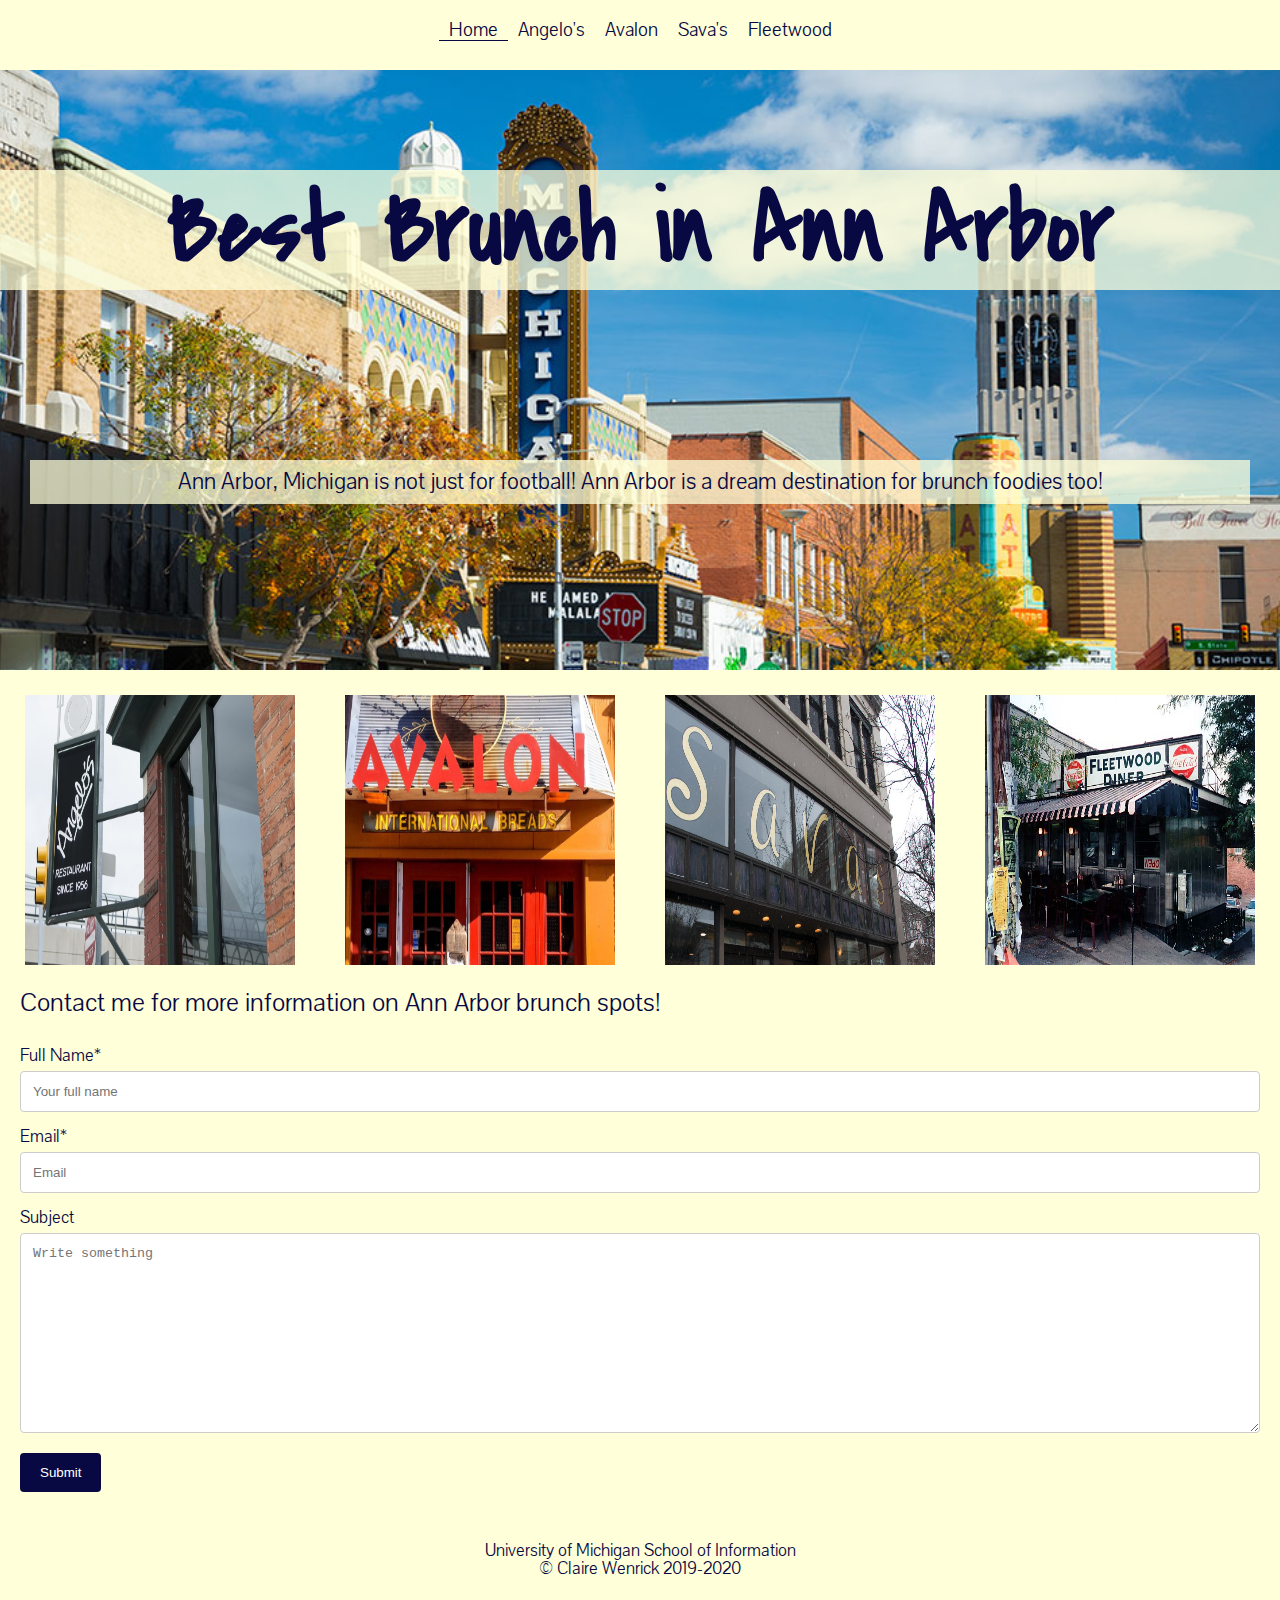
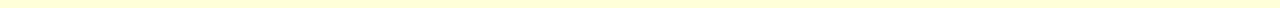
<file: index.html>
<!DOCTYPE html>
<html lang="en" dir="ltr">
<meta name=“viewpoint content=“width-device-width, initial-scale=1.0”>
<head>
    <meta charset="UTF-8">
    <link rel="stylesheet" href="css/html5reset.css">
    <link rel="stylesheet" href="css/style.css">
    <title>Best Brunch in Ann Arbor</title>
  </head>
  <link href='https://fonts.googleapis.com/css?family=Covered By Your Grace' rel='stylesheet'>
  <link href='https://fonts.googleapis.com/css?family=Pavanam' rel='stylesheet'>
  <body>
  	<div class="skipcont"><a href="#skip">Skip to Main Content</a></div>
    <div class="container">
    <div class="nav">
    	<nav>
        	<ul class="nav-links">
        		<li class="active-page"><a href="index.html">Home</a></li>
          		<li class="nav-item"><a href="angelos.html">Angelo's</a></li>
          		<li class="nav-item"><a href="avalon.html">Avalon</a></li>
         		<li class="nav-item"><a href="savas.html">Sava's</a></li>
          		<li class="nav-item"><a href="fleetwood.html">Fleetwood</a></li>
        	</ul>
        </nav>
    </div>
    <header id="main">
    <h1 class="title" tabindex="0">Best Brunch in Ann Arbor</h1>
	<p>Ann Arbor, Michigan is not just for football! Ann Arbor is a dream destination for brunch foodies too!</p>
	</header>
	</div>
	
	<div class="container_new"  id="skip">
		<img src="images/angelos.jpg" class="item" alt="Angelos"/>
		<img src="images/avalon.jpg" class="item" alt="Avalon"/>
		<img src="images/savas.jpg" class="item" alt="Savas"/>
		<img src="images/fleetwood.jpg" class="item" alt="Fleetwood"/>
	</div>

	<div class="contact">
		<p> Contact me for more information on Ann Arbor brunch spots! </p>
  		<form action="https://formspree.io/wenriccl@umich.edu">

   			<label for="fname">Full Name*</label>
    		<input type="text" required name=foo id="fname" name="fullname" placeholder="Your full name">

    		<label for="email">Email*</label>
    		<input type="text" required name=foo id="email" name="email" placeholder="Email">
    		<label for="subject">Subject</label>
    		<textarea id="subject" name="subject" placeholder="Write something"></textarea>

    		<input type="submit" value="Submit">

  		</form>
	</div>
	<footer>
		<p>University of Michigan School of Information <br/>
		&copy; Claire Wenrick 2019-2020</p>
  </footer>
  </div>
  </body>
</html>
</file>
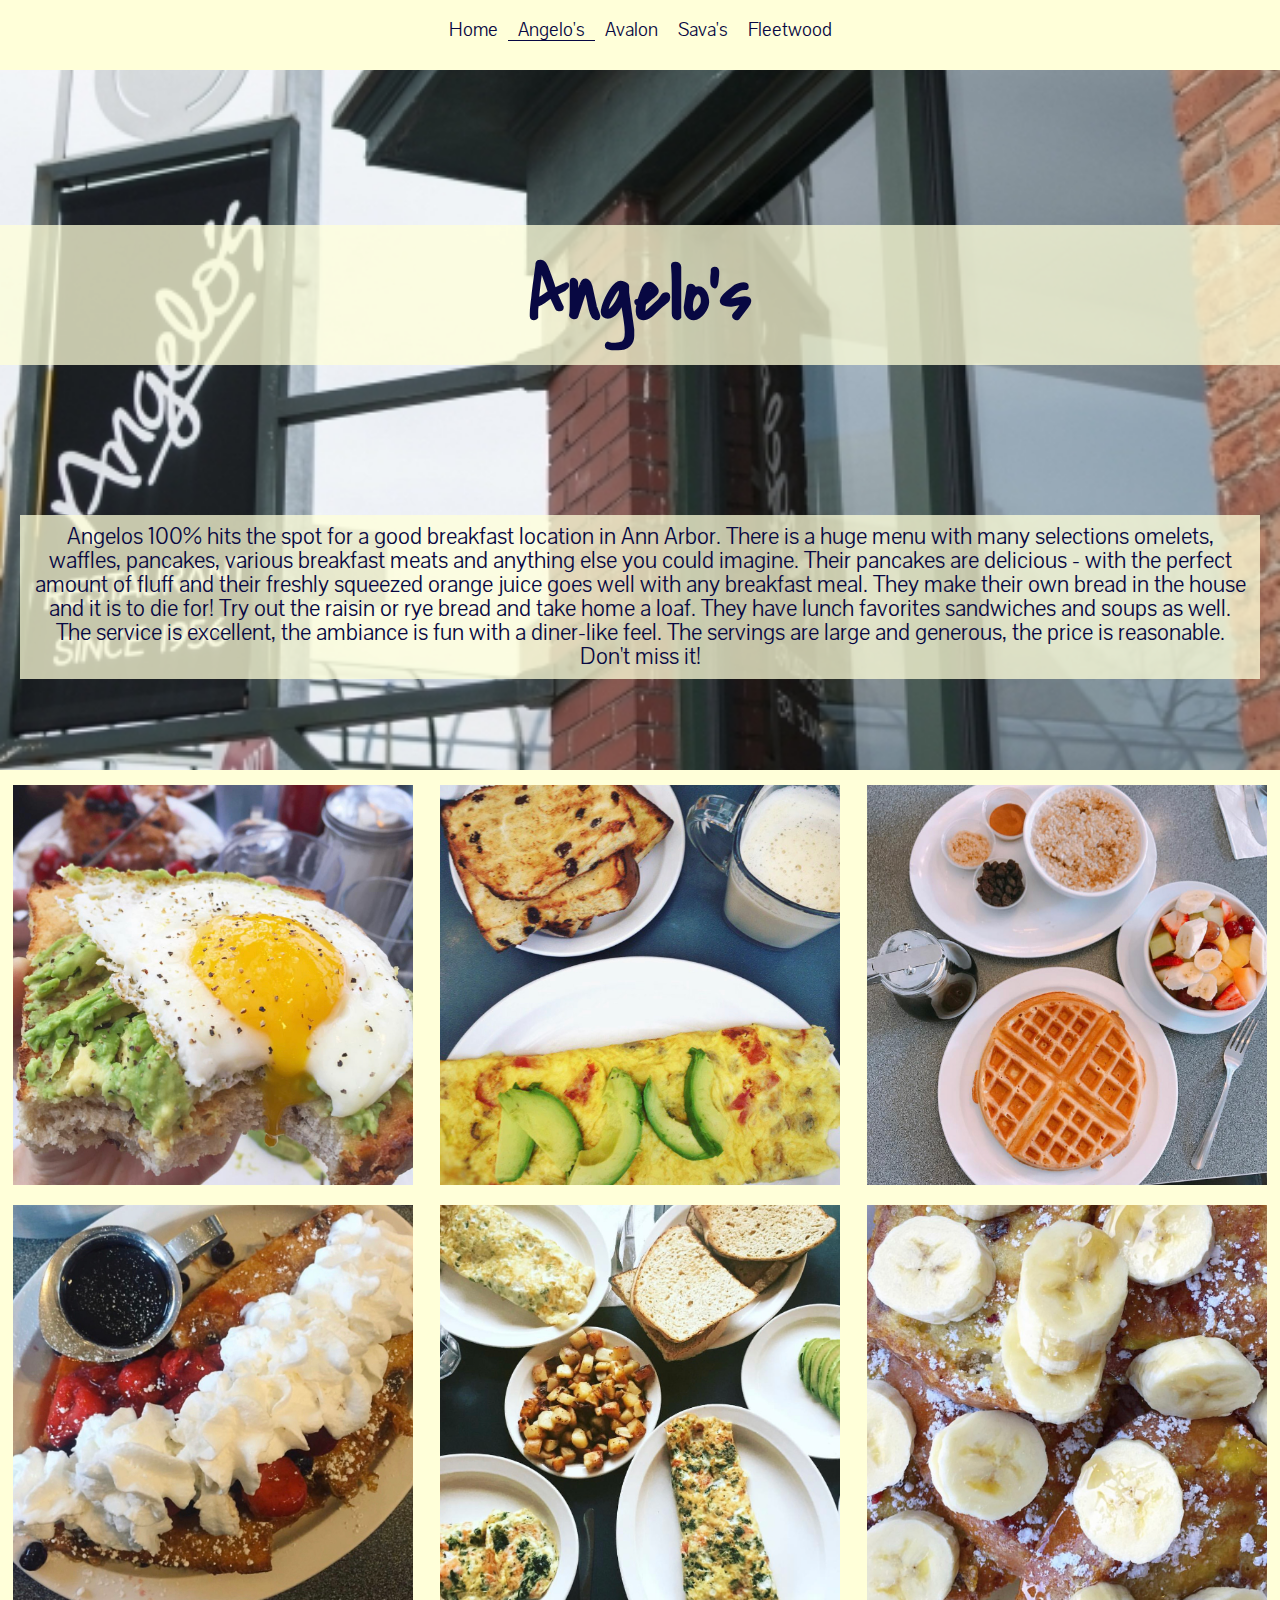
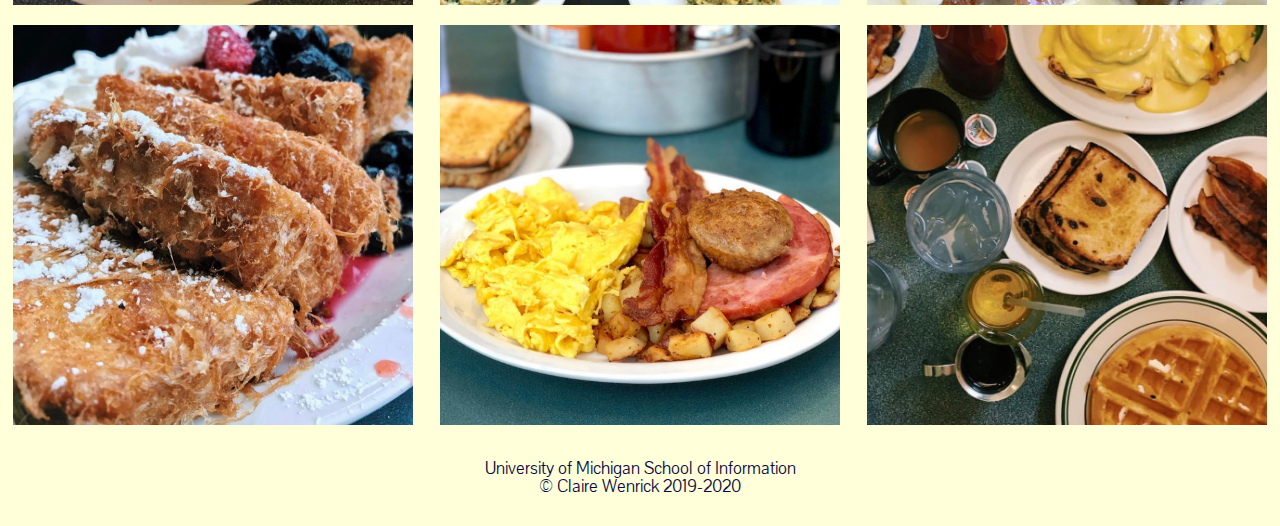
<file: angelos.html>
<!DOCTYPE html>
<html lang="en" dir="ltr">
<meta name=“viewpoint content=“width-device-width, initial-scale=1.0”>
<head>
    <meta charset="UTF-8">
    <link rel="stylesheet" href="css/html5reset.css">
    <link rel="stylesheet" href="css/style.css">
    <title>Angelo's</title>
  </head>
  <link href='https://fonts.googleapis.com/css?family=Covered By Your Grace' rel='stylesheet'>
  <link href='https://fonts.googleapis.com/css?family=Pavanam' rel='stylesheet'>
  <body>
  	<div class="skipcont"><a href="#skip">Skip to Main Content</a></div>
    <div class="container">
    <div class="nav">
    	<nav>
        	<ul class="nav-links">
        		<li class="nav-item"><a href="index.html">Home</a></li>
          	<li class="active-page"><a href="angelos.html">Angelo's</a></li>
            <li class="nav-item"><a href="avalon.html">Avalon</a></li>
         		<li class="nav-item"><a href="savas.html">Sava's</a></li>
          	<li class="nav-item"><a href="fleetwood.html">Fleetwood</a></li>
        	</ul>
        </nav>
    </div>
    <header id="angelos">


	<h2>Angelo's</h2>
	<a name="angelos"></a>
	<div class="angelos-page" id="skip">
		<p>Angelos 100% hits the spot for a good breakfast location in Ann Arbor. There is a huge menu with many selections omelets, waffles, pancakes, various breakfast meats and anything else you could imagine. Their pancakes are delicious - with the perfect amount of fluff and their freshly squeezed orange juice goes well with any breakfast meal. They make their own bread in the house and it is to die for! Try out the raisin or rye bread and take home a loaf. They have lunch favorites sandwiches and soups as well. The service is excellent, the ambiance is fun with a diner-like feel. The servings are large and generous, the price is reasonable. Don't miss it!</p>
    </header>
   </div>
		<div class="flex-container">
			<img src="images/angelos_avocado.jpg" class="flex-item" alt="Angelo's Avocado Toast"/>
			<img src="images/angelos_omlette.jpg" class="flex-item" alt="Angelo's Omlette"/>
			<img src="images/angelos_waffle.jpg" class="flex-item" alt="Angelo's Waffle"/>
			<img src="images/angelos_toast.jpg" class="flex-item" alt="Angelo's French Toast"/>
			<img src="images/angelos_meals.jpg" class="flex-item" alt="Angelo's Breakfast"/>
			<img src="images/angelos_banana.jpg" class="flex-item" alt="Angelo's Bananas"/>
			<img src="images/angelos_fried.jpg" class="flex-item" alt="Angelo's Fried French Toast"/>
			<img src="images/angelos_plate.jpg" class="flex-item" alt="Angelo's Breakfast Plates"/>
			<img src="images/angelos_coffee.jpg" class="flex-item" alt="Angelo's Coffee"/>
		</div>
    
	<footer>
		<p>University of Michigan School of Information <br/>
		&copy; Claire Wenrick 2019-2020</p>
    </footer>
  </body>
</html>
</file>
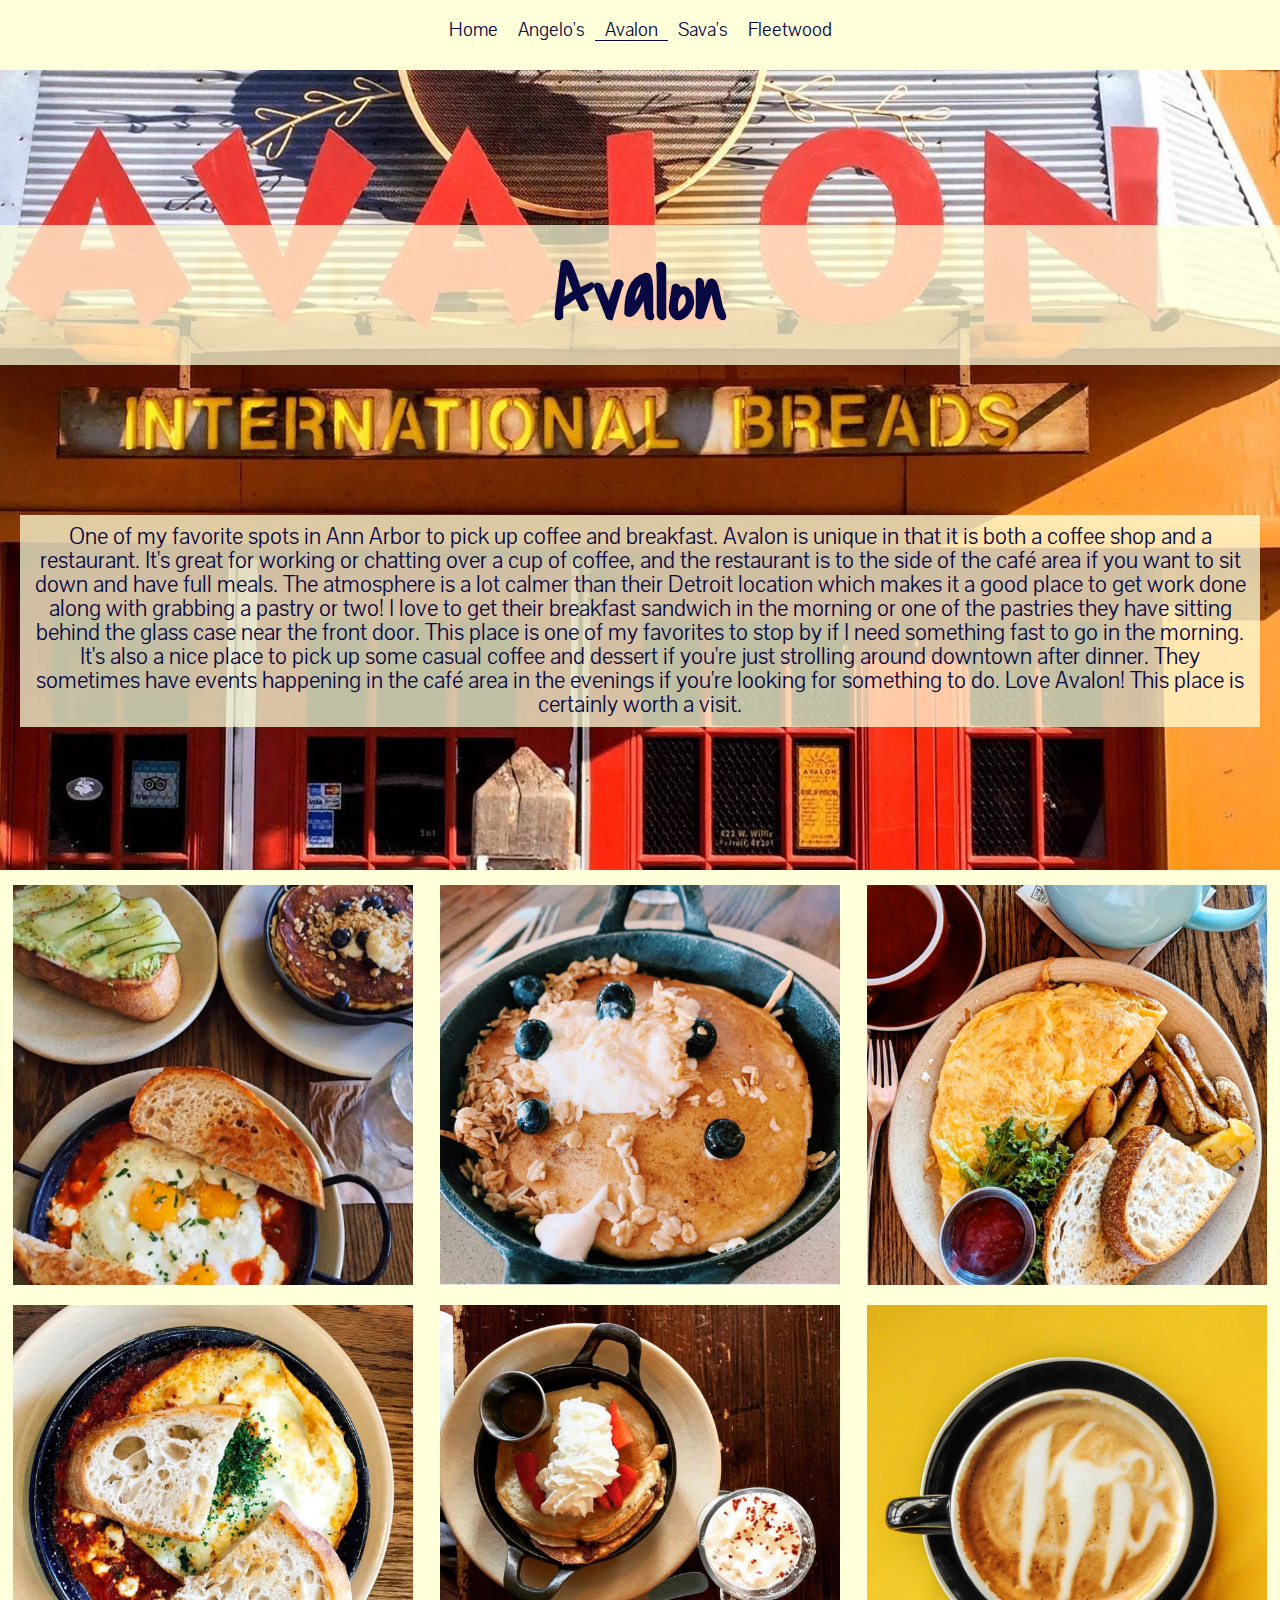
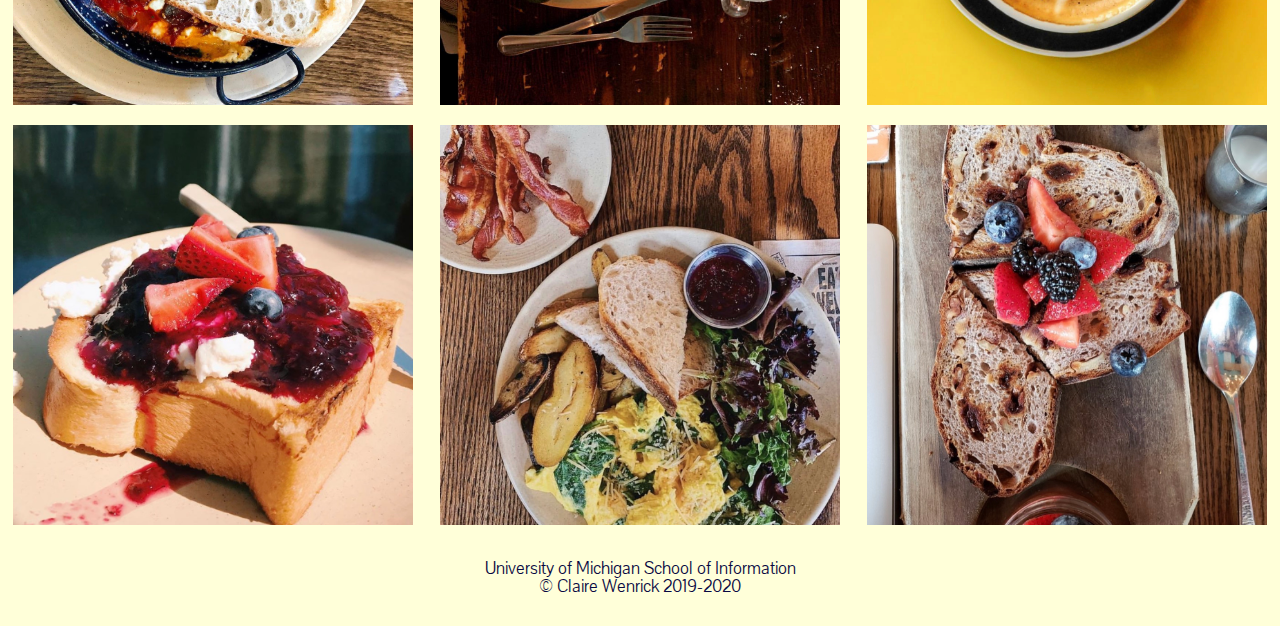
<file: avalon.html>
<!DOCTYPE html>
<html lang="en" dir="ltr">
<meta name=“viewpoint content=“width-device-width, initial-scale=1.0”>
<head>
    <meta charset="UTF-8">
    <link rel="stylesheet" href="css/html5reset.css">
    <link rel="stylesheet" href="css/style.css">
    <title>Angelo's</title>
  </head>
  <link href='https://fonts.googleapis.com/css?family=Covered By Your Grace' rel='stylesheet'>
  <link href='https://fonts.googleapis.com/css?family=Pavanam' rel='stylesheet'>
  <body>
  	<div class="skipcont"><a href="#skip">Skip to Main Content</a></div>
    <div class="container">
    <div class="nav">
    	<nav>
        	<ul class="nav-links">
        		<li class="nav-item"><a href="index.html">Home</a></li>
          	<li class="nav-item"><a href="angelos.html">Angelo's</a></li>
            <li class="active-page"><a href="avalon.html">Avalon</a></li>
         		<li class="nav-item"><a href="savas.html">Sava's</a></li>
          	<li class="nav-item"><a href="fleetwood.html">Fleetwood</a></li>
        	</ul>
        </nav>
    </div>
    <header id="avalon">

  <h2>Avalon</h2>
  <a name="avalon"></a>
    <div class="avalon-page" id="skip">
    <p>One of my favorite spots in Ann Arbor to pick up coffee and breakfast. Avalon is unique in that it is both a coffee shop and a restaurant. It's great for working or chatting over a cup of coffee, and the restaurant is to the side of the café area if you want to sit down and have full meals. The atmosphere is a lot calmer than their Detroit location which makes it a good place to get work done along with grabbing a pastry or two! I love to get their breakfast sandwich in the morning or one of the pastries they have sitting behind the glass case near the front door. This place is one of my favorites to stop by if I need something fast to go in the morning. It's also a nice place to pick up some casual coffee and dessert if you're just strolling around downtown after dinner. They sometimes have events happening in the café area in the evenings if you're looking for something to do. Love Avalon! This place is certainly worth a visit.</p>
  </header>
  </div>
    <div class="flex-container">
      <img src="images/avalon_meals.jpg" class="flex-item" alt="Avalon's Breakfast"/>
      <img src="images/avalon_pancakes.jpg" class="flex-item" alt="Avalon's Pancakes"/>
      <img src="images/avalon_omlette.jpg" class="flex-item" alt="Avalon's Omlette"/>
      <img src="images/avalon_eggs.jpg" class="flex-item" alt="Avalon's Eggs"/>
      <img src="images/avalon_strawberry.jpg" class="flex-item" alt="Avalon's Pancakes"/>
      <img src="images/avalon_coffee.jpg" class="flex-item" alt="Avalon's Coffee"/>
      <img src="images/avalon_berries.jpg" class="flex-item" alt="Avalon's Berry Toast"/>
      <img src="images/avalon_bacon.jpg" class="flex-item" alt="Avalon's Bacon"/>
      <img src="images/avalon_raisin.jpg" class="flex-item" alt="Avalon's Raisin Toast"/>
    </div>
  <footer>
    <p>University of Michigan School of Information <br/>
    &copy; Claire Wenrick 2019-2020</p>
    </footer>
  </body>
</html>
</file>
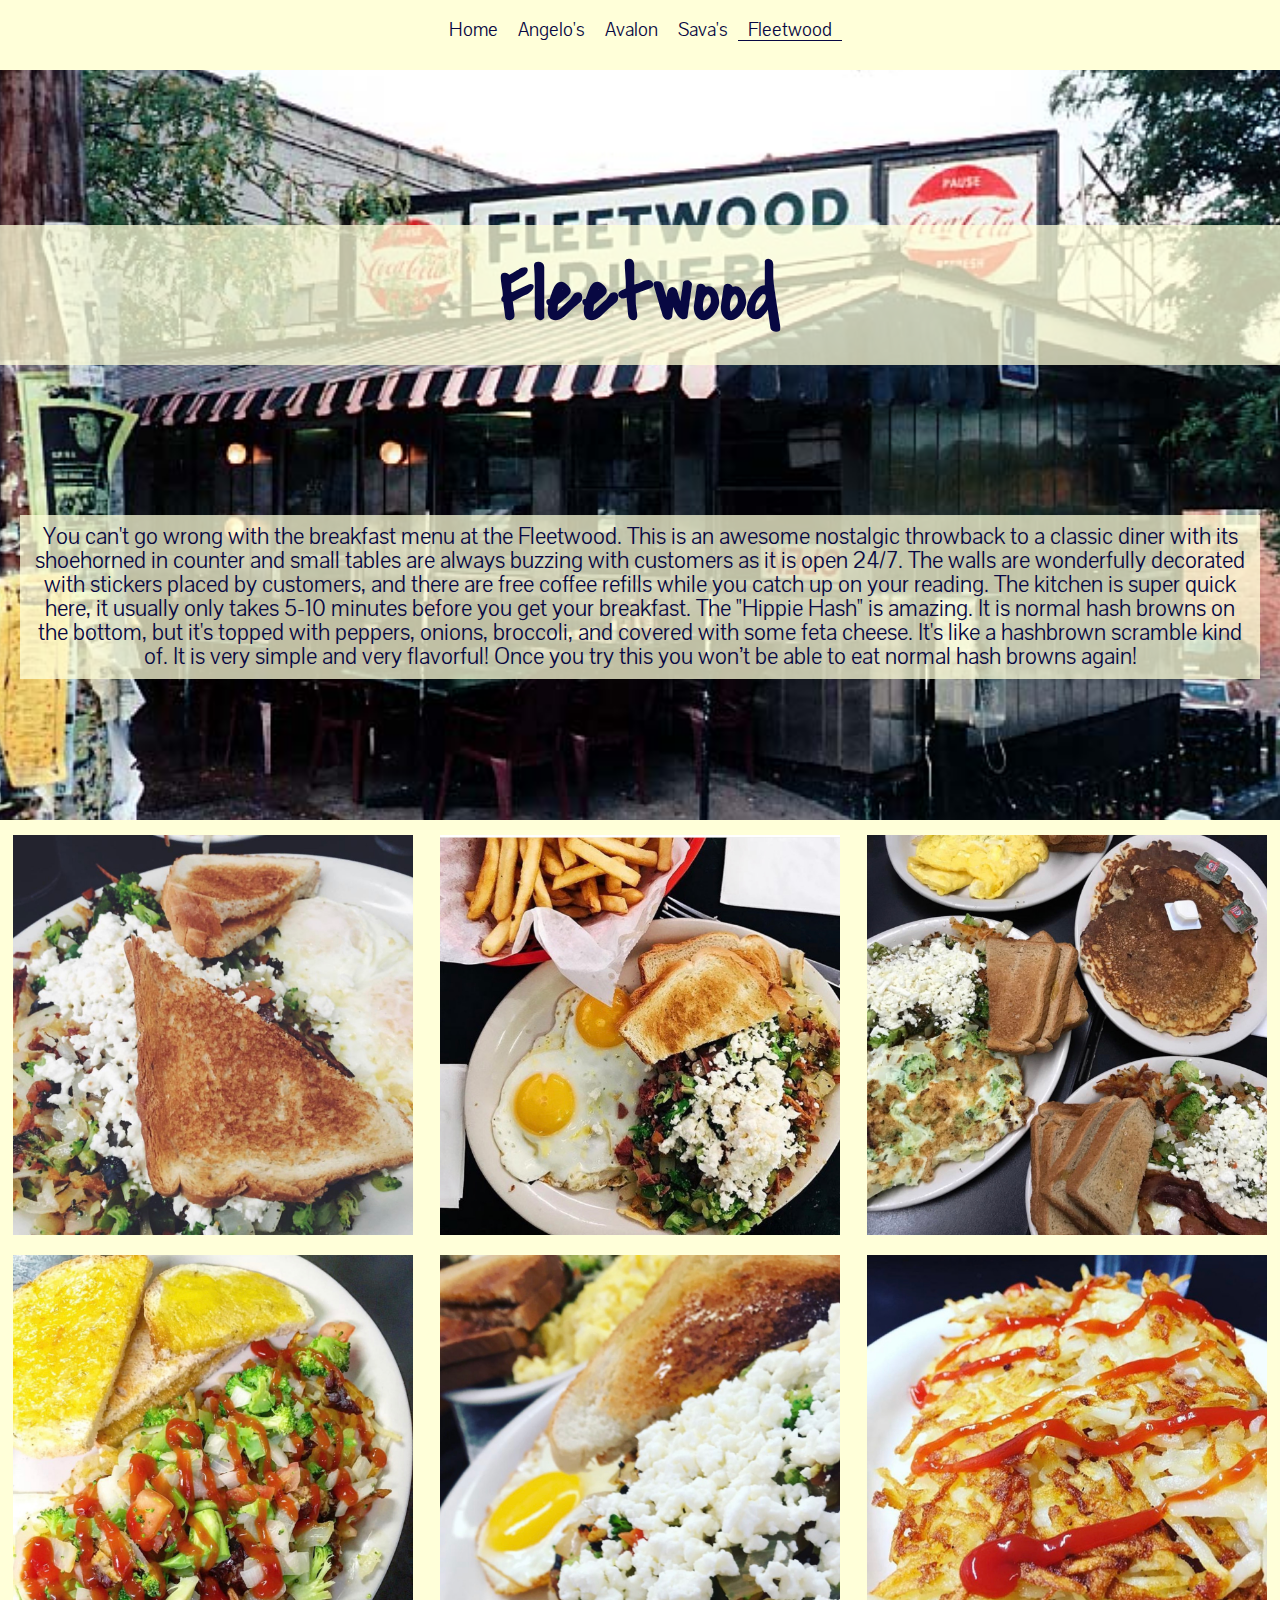
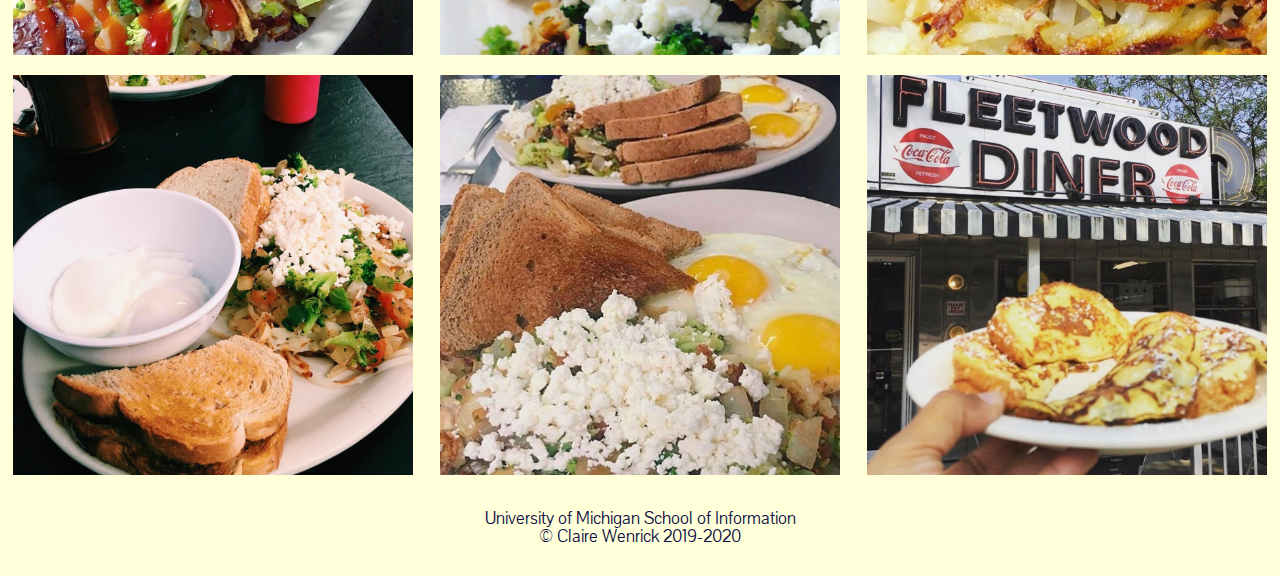
<file: fleetwood.html>
<!DOCTYPE html>
<html lang="en" dir="ltr">
<meta name=“viewpoint content=“width-device-width, initial-scale=1.0”>
<head>
    <meta charset="UTF-8">
    <link rel="stylesheet" href="css/html5reset.css">
    <link rel="stylesheet" href="css/style.css">
    <title>Fleetwood</title>
  </head>
  <link href='https://fonts.googleapis.com/css?family=Covered By Your Grace' rel='stylesheet'>
  <link href='https://fonts.googleapis.com/css?family=Pavanam' rel='stylesheet'>
  <body>
  	<div class="skipcont"><a href="#skip">Skip to Main Content</a></div>
    <div class="container">
    <div class="nav">
    	<nav>
        	<ul class="nav-links">
        		<li class="nav-item"><a href="index.html">Home</a></li>
          		<li class="nav-item"><a href="angelos.html">Angelo's</a></li>
            	<li class="nav-item"><a href="avalon.html">Avalon</a></li>
         		<li class="nav-item"><a href="savas.html">Sava's</a></li>
          		<li class="active-page"><a href="fleetwood.html">Fleetwood</a></li>
        	</ul>
        </nav>
    </div>
    <header id="fleetwood">

	<a name="fleetwood"></a>
	<h2>Fleetwood</h2>
		<div class="fleetwood-page" id="skip">
		<p>You can't go wrong with the breakfast menu at the Fleetwood. This is an awesome nostalgic throwback to a classic diner with its shoehorned in counter and small tables are always buzzing with customers as it is open 24/7. The walls are wonderfully decorated with stickers placed by customers, and there are free coffee refills while you catch up on your reading. The kitchen is super quick here, it usually only takes 5-10 minutes before you get your breakfast. The "Hippie Hash" is amazing. It is normal hash browns on the bottom, but it's topped with peppers, onions, broccoli, and covered with some feta cheese. It's like a hashbrown scramble kind of. It is very simple and very flavorful! Once you try this you won’t be able to eat normal hash browns again!</p>
  </header>
  </div>
		<div class="flex-container">
			<img src="images/fleetwood_toast.jpg" class="flex-item" alt="Fleetwood's Toast"/>
			<img src="images/fleetwood_eggs.jpg" class="flex-item" alt="Fleetwood's Eggs"/>
			<img src="images/fleetwood_pancakes.jpg" class="flex-item" alt="Fleetwood's Pancakes"/>
			<img src="images/fleetwood_omlette.jpg" class="flex-item" alt="Fleetwood's Omlette"/>
			<img src="images/fleetwood_hash.jpg" class="flex-item" alt="Fleetwood's Hippie Hash"/>
			<img src="images/fleetwood_hashbrowns.jpg" class="flex-item" alt="Fleetwood's Hashbrowns"/>
			<img src="images/fleetwood_bowl.jpg" class="flex-item" alt="Fleetwood's Egg Bowl"/>
			<img src="images/fleetwood_plates.jpg" class="flex-item" alt="Fleetwood's Breakfast Plates"/>
			<img src="images/fleetwood_front.jpg" class="flex-item" alt="Fleetwood's French Toast"/>
		</div>
	<footer>
		<p>University of Michigan School of Information <br/>
		&copy; Claire Wenrick 2019-2020</p>
    </footer>
  </body>
</html>
</file>
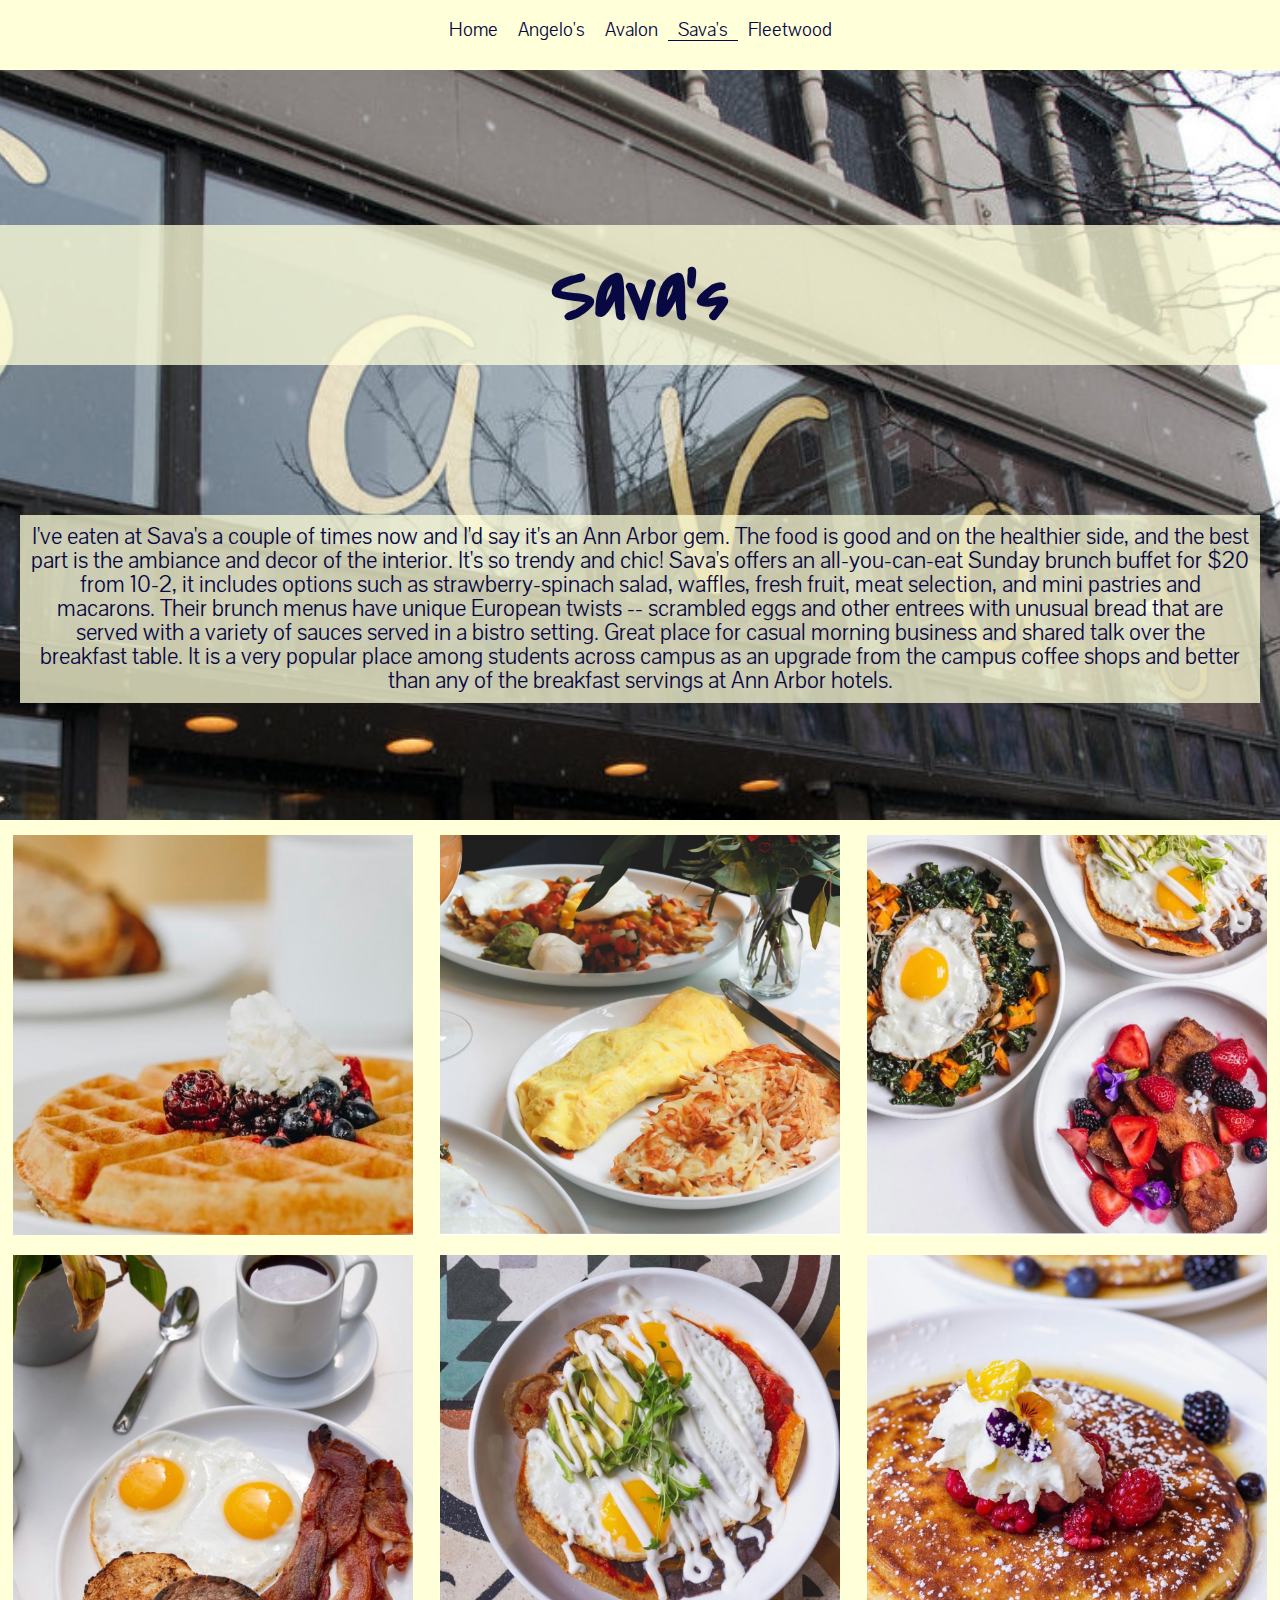
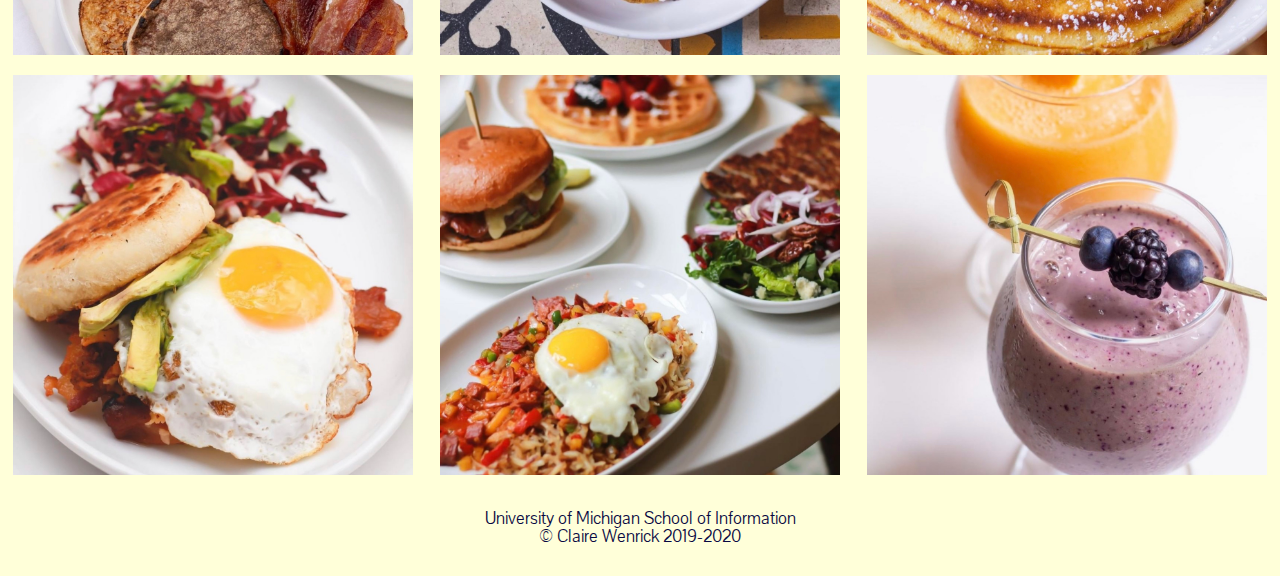
<file: savas.html>
<!DOCTYPE html>
<html lang="en" dir="ltr">
<meta name=“viewpoint content=“width-device-width, initial-scale=1.0”>
<head>
    <meta charset="UTF-8">
    <link rel="stylesheet" href="css/html5reset.css">
    <link rel="stylesheet" href="css/style.css">
    <title>Sava's</title>
  </head>
  <link href='https://fonts.googleapis.com/css?family=Covered By Your Grace' rel='stylesheet'>
  <link href='https://fonts.googleapis.com/css?family=Pavanam' rel='stylesheet'>
  <body>
  	<div class="skipcont"><a href="#skip">Skip to Main Content</a></div>
    <div class="container">
    <div class="nav">
    	<nav>
        	<ul class="nav-links">
        		<li class="nav-item"><a href="index.html">Home</a></li>
            <li class="nav-item"><a href="angelos.html">Angelo's</a></li>
            <li class="nav-item"><a href="avalon.html">Avalon</a></li>
            <li class="active-page"><a href="savas.html">Sava's</a></li>
            <li class="nav-item"><a href="fleetwood.html">Fleetwood</a></li>
        	</ul>
        </nav>
    </div>
    <header id="savas">

  <h2>Sava's</h2>
  <a name="savas"></a>
    <div class="savas-page" id="skip">
    <p>I've eaten at Sava's a couple of times now and I'd say it's an Ann Arbor gem. The food is good and on the healthier side, and the best part is the ambiance and decor of the interior. It's so trendy and chic! Sava's offers an all-you-can-eat Sunday brunch buffet for $20 from 10-2, it includes options such as strawberry-spinach salad, waffles, fresh fruit, meat selection, and mini pastries and macarons. Their brunch menus have unique European twists -- scrambled eggs and other entrees with unusual bread that are served with a variety of sauces served in a bistro setting. Great place for casual morning business and shared talk over the breakfast table. It is a very popular place among students across campus as an upgrade from the campus coffee shops and better than any of the breakfast servings at Ann Arbor hotels.</p>
  </header>
</div>
    <div class="flex-container">
      <img src="images/savas_waffle.jpg" class="flex-item" alt="Sava's Waffle"/>
      <img src="images/savas_omlette.jpg" class="flex-item" alt="Sava's Omlette"/>
      <img src="images/savas_plates.jpg" class="flex-item" alt="Sava's Breakfast Plates"/>
      <img src="images/savas_eggs.jpg" class="flex-item" alt="Sava's Eggs"/>
      <img src="images/savas_egg.jpg" class="flex-item" alt="Sava's Eggs"/>
      <img src="images/savas_pancakes.jpg" class="flex-item" alt="Sava's Pancakes"/>
      <img src="images/savas_sandwich.jpg" class="flex-item" alt="Sava's Breakfast Sandwich"/>
      <img src="images/savas_egg_plate.jpg" class="flex-item" alt="Sava's Egg Plate"/>
      <img src="images/savas_smoothie.jpg" class="flex-item" alt="Sava's Smoothie"/>
    </div>
  <footer>
    <p>University of Michigan School of Information <br/>
    &copy; Claire Wenrick 2019-2020</p>
    </footer>
  </body>
</html>
</file>
<file: css/style.css>
html{
    scroll-behavior: smooth;
}

body{
  background-color: #FFFFD9;
  font-family: 'Pavanam', sans-serif;
  font-size: 18px;
  margin: 0;
  padding: 0;
}

h1{
  font-size: 100px;
  font-family: 'Covered By Your Grace', sans-serif;
  line-height: 1;
  padding-top: 80px;
  text-align: center;
}

/*tab to create animation*/
h1:focus {
  animation: bounceIn 2s;
}

/*CSS generated animation*/
@keyframes bounceIn {
  0% {
    transform: scale(0.1);
    opacity: 0;
  }
  60% {
    transform: scale(1.2);
    opacity: 1;
  }
  100% {
    transform: scale(1);
  }
}

h2{
  font-size: 80px;
  font-family: 'Covered By Your Grace';
  line-height: 1.5;
}

/*parallax image challenge*/
header{
  background-attachment: fixed;
  background-image: url(../images/ann_arbor.jpg);
  background-position: center;
  background-size: cover;    
  background-repeat: no-repeat;
  height: 600px;
  grid-column: 1 / -1;
  grid-row: 2 / span 1;
}

header p{
  color: black;
  font-size: 24px;
  text-align: center;
  color: #080842;
  background-color: rgba(255,255,217, .75);
  padding: 10px;
  margin: 30px;
  margin-top: 170px;
  margin-bottom: 50px;
}

.title {
  color: #080842;
  background-color: rgba(255,255,217, .75);
  padding: 10px;
  margin-top: 100px;
}

/*angelos header*/
#angelos {
  background-image: url(../images/angelos.jpg);
  height: 870px;
}

/*angelos paragraph*/
#angelos p{
  margin: 20px;
  margin-top: 150px;
}

/*avalon header*/
#avalon {
  background-image: url(../images/avalon.jpg);
  height: 1020px;
}

/*avalon paragraph*/
#avalon p{
  margin: 20px;
  margin-top: 150px;
}

/*savas header*/
#savas {
  background-image: url(../images/savas.jpg);
  height: 990px;
}

/*savas paragraph*/
#savas p{
  margin-top: 150px;
}

/*fleetwood header*/
#fleetwood {
  background-image: url(../images/fleetwood.jpg);
  height: 850px;
}
/*fleetwood paragraph*/
#fleetwood p{
  margin: 20px;
  margin-top: 150px;
}

/*non animated headers*/
h2 {
  color: #080842;
  background-color: rgba(255,255,217, .75);
  padding: 10px;
  margin-top: 155px;
  text-align: center;
  -webkit-box-orient: horizontal;
}

/*skip to main content*/
.skipcont a{
  background: white;
  left: 0;
  padding: 6px;
  position: absolute;
  top: -40px;
  -webkit-transition: top 1s ease-out;
  transition: top 1s ease-out;
  z-index: 1;
}

.skipcont a:focus{
  top:0;
}

/*sticky footer*/
footer{
  background-color: rgba(255,255,217);
  color: #080842;
  grid-column: 1 / -1;
  grid-row: 3;
  padding: 30px;
  text-align: center;
  max-height: 50px;
}


.container{
  display: grid;
  grid-template-columns: 100px 500px 100px;
  grid-template-rows: 70px auto auto;
}

}
/*grid placing navigation*/
.nav {
  display: inline-block;
  margin: 0;
  grid-column: 1;
  grid-row: 1 / span 1;
  justify-content: left;
}

.nav-links {
  display: flex;
  padding: 20px;
  font-size: 20px;
}

a:link, a:visited {
  text-decoration: none;
  color: #080842;
}

.nav-item {
  justify-content: flex-start;
  align-content: left;
  display: inline-block;
  padding-right: 10px;
  padding-left: 10px;

} 

.active-page {
  border-bottom: 1px solid #080842;
  justify-content: flex-start;
  align-content: left;
  display: inline-block;
  padding-right: 10px;
  padding-left: 10px;

}

a:hover {
  color: #008ECC;
}


/*gallery of images on pages*/
 .flex-container {
    padding: 0;
    margin: 0;
    list-style: none;
  
    display: -webkit-box;
    display: -moz-box;
    display: -ms-flexbox;
    display: -webkit-flex;
    display: flex;
  
    -webkit-flex-flow: row wrap;
    justify-content: space-around;
}

  .flex-item {
    padding: 5px;
    width: 400px;
    height: 400px;
    margin-top: 10px;
}
/*gallery on landing page*/
  .container_new {
    padding: 0;
    margin: 0;
    list-style: none;
  
    display: -webkit-box;
    display: -moz-box;
    display: -ms-flexbox;
    display: -webkit-flex;
    display: flex;
  
    -webkit-flex-flow: row wrap;
    justify-content: center;
}
  .item {
    margin: 0 auto;
    padding: 5px;
    width: 270px;
    height: 270px;
    margin-top: 20px;
  
}

/*CONTACT FORM*/
input[type=text], select, textarea {
  width: 100%; /* Full width */
  padding: 12px;  
  border: 1px solid #ccc; /* Gray border */
  border-radius: 4px; /* Rounded borders */
  box-sizing: border-box; 
  margin-top: 6px; 
  margin-bottom: 16px; 
  resize: vertical;
}

input[type=submit] {
  background-color: #080842;
  color: white;
  padding: 12px 20px;
  border: none;
  border-radius: 4px;
  cursor: pointer;
}

input[type=submit]:hover {
  background-color: #9BD4F5;
  color: #080842;
}

.contact {
  border-radius: 5px;
  background-color: #FFFFD9;
  padding: 20px;
  color: #080842;
}

.contact p {
  font-size: 20pt;
  margin-bottom: 30px;

}
/*making subject larger in contact form*/
#subject {
  height: 200px;
}

@media screen and (min-width: 700px)/*tablet*/{
  .container{
    display: grid;
    grid-template-columns: 200px auto 200px;
  }

  h1 {
    grid-column: 1 / span 1;
    grid-row: 2 / span 1;
    background-size: auto;
}


#angelos {
  height: 800px;
}

/*angelos paragraph*/
#angelos p{
  margin: 20px;
  margin-top: 150px;
}

#avalon {
  height: 820px;
}

#avalon p{
  margin: 20px;
  margin-top: 150px;
}

#savas {
  height: 850px;
}

#savas p{
  margin: 20px;
  margin-top: 150px;
}

#fleetwood {
  height: 850px;
}

#fleetwood p{
  margin: 20px;
  margin-top: 150px;
}



@media screen and (min-width: 900px)/*laptop*/{

  .container{
    display: grid;
    grid-template-columns: 200px auto 200px;
  }

  header {
    height: 600px;
  }

  header p {
    text-align: center;
  }
  h1 {
    grid-column: 1 / span 1;
    grid-row: 2 / span 1;
    background-size: auto;
}

/*nav*/
  .nav {
    display: grid;
    grid-column: 2 / span 1;
    grid-row: 1;
    margin: 0;
    justify-content: center;
}

  .nav-item {
    list-style-type: none;
    text-align: center;
} 

#angelos {
  height: 700px;
}

/*angelos paragraph*/
#angelos p{
  margin: 20px;
  margin-top: 150px;
}

#avalon {
  height: 800px;
}

#avalon p{
  margin: 20px;
  margin-top: 150px;
}

#savas {
  height: 750px;
}

#savas p{
  margin: 20px;
  margin-top: 150px;
}

#fleetwood {
  height: 750px;
}

#fleetwood p{
  margin: 20px;
  margin-top: 150px;
}


@media screen and (prefers-reduced-motion: reduce){
  html{
      scroll-behavior: initial;
  }

  .skipcont a{
    background: white;
    left: 0;
    padding: 6px;
    position: absolute;
    top: -40px;
    -webkit-transition: none;
    transition: none;
    z-index: 1;
  }

  .skipcont a:focus{
    top:0;
  }
}
</file>
